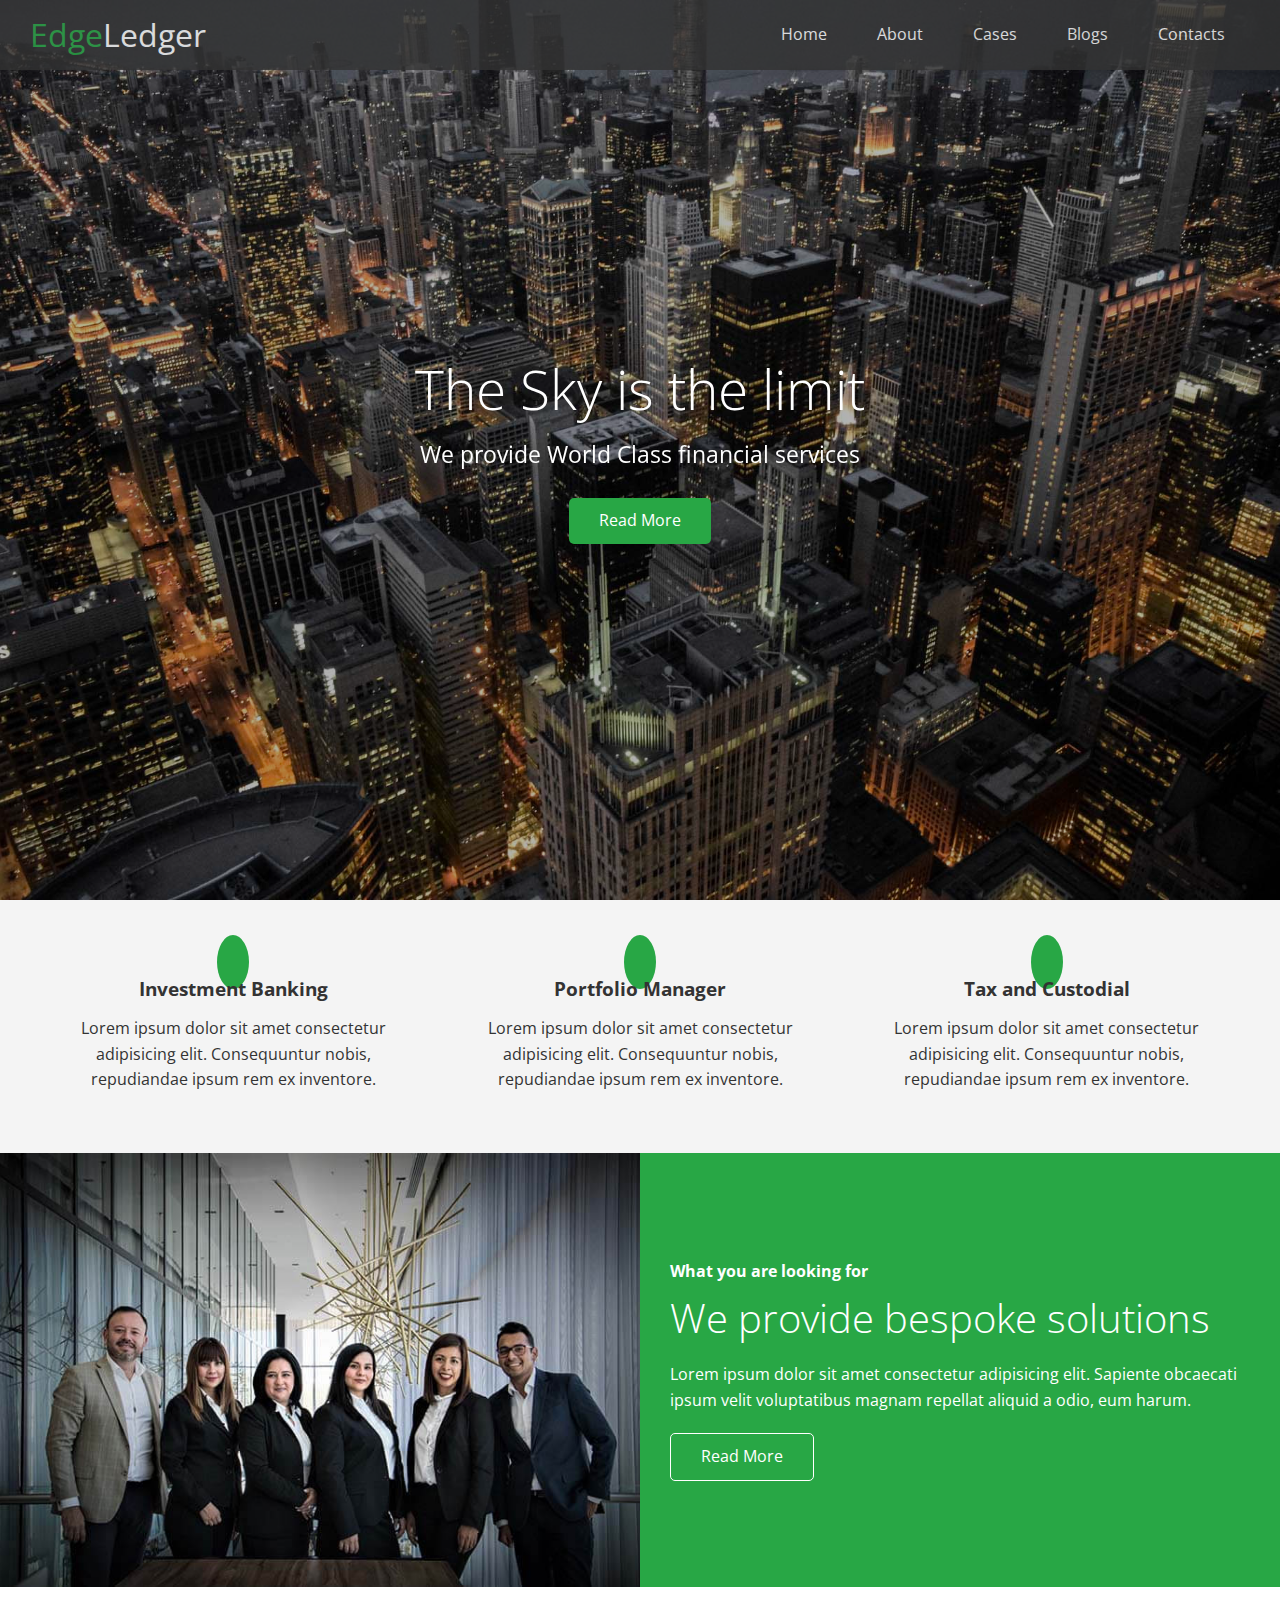
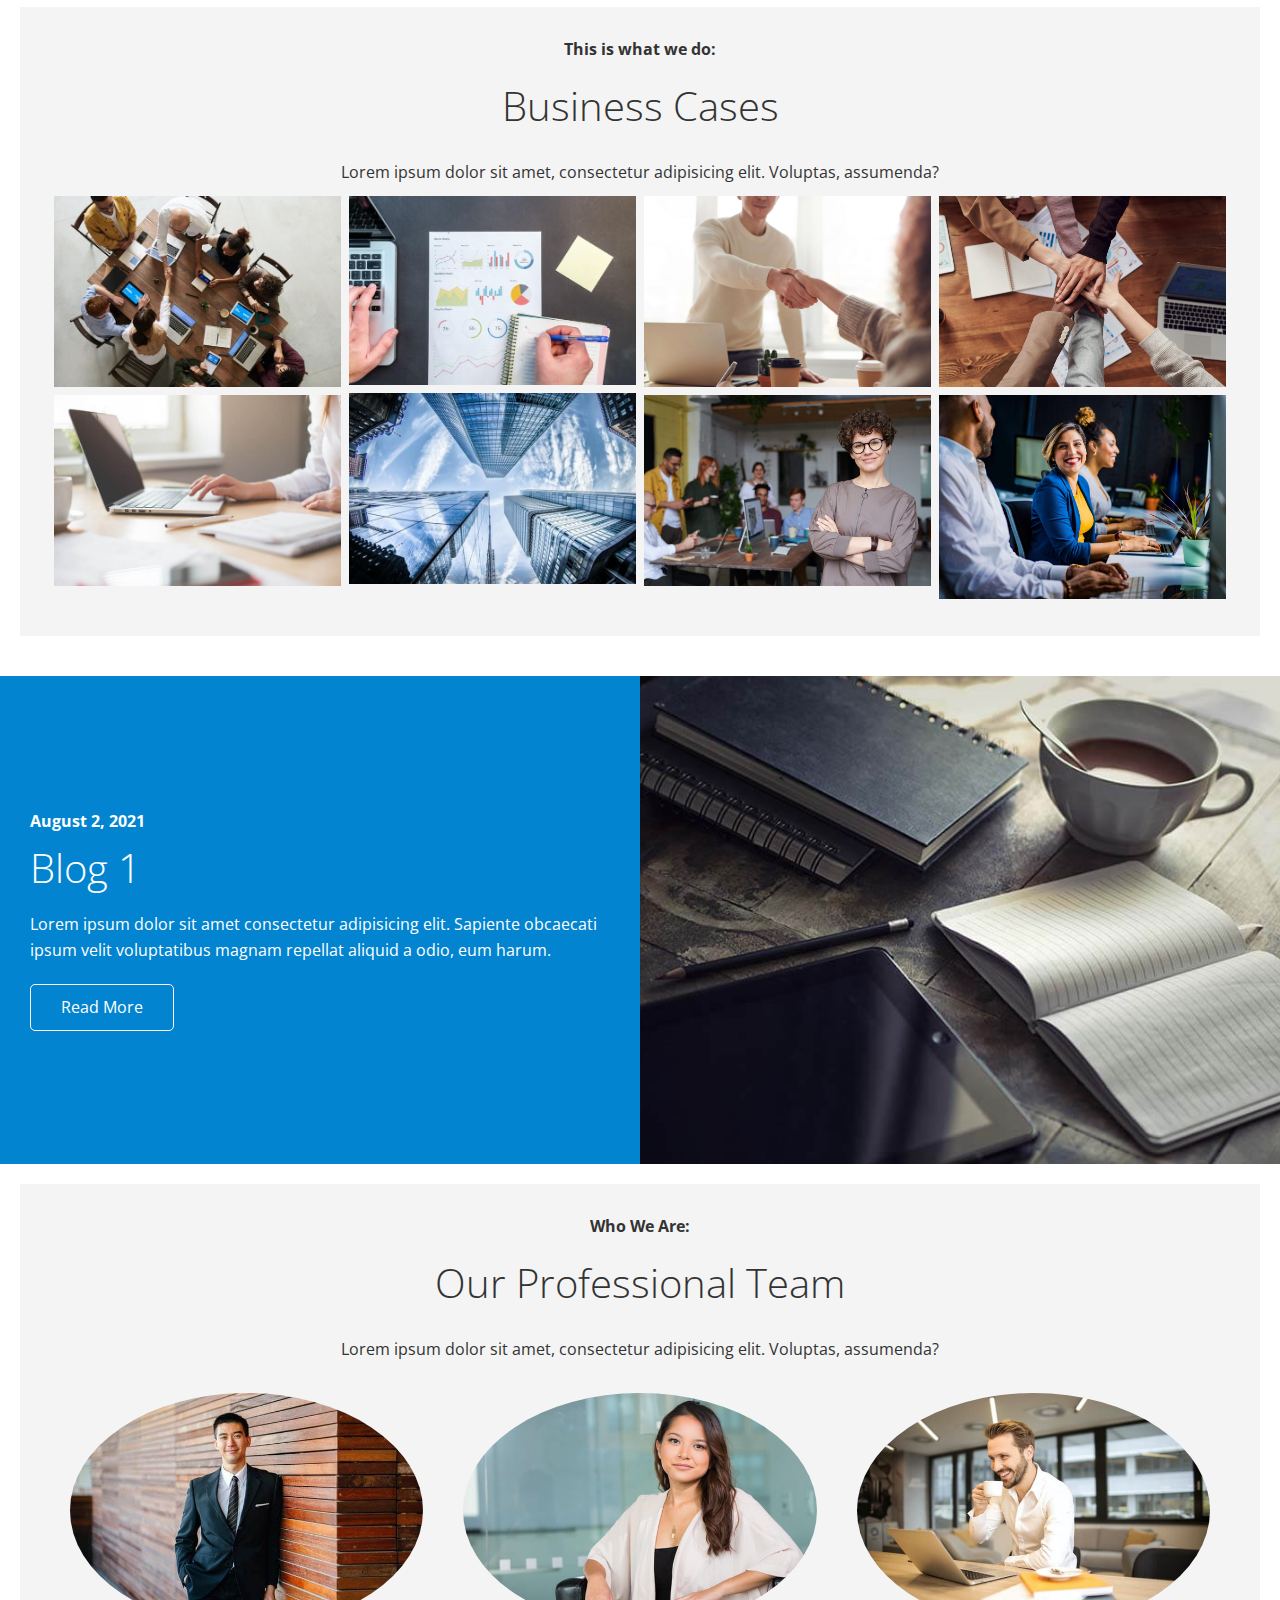
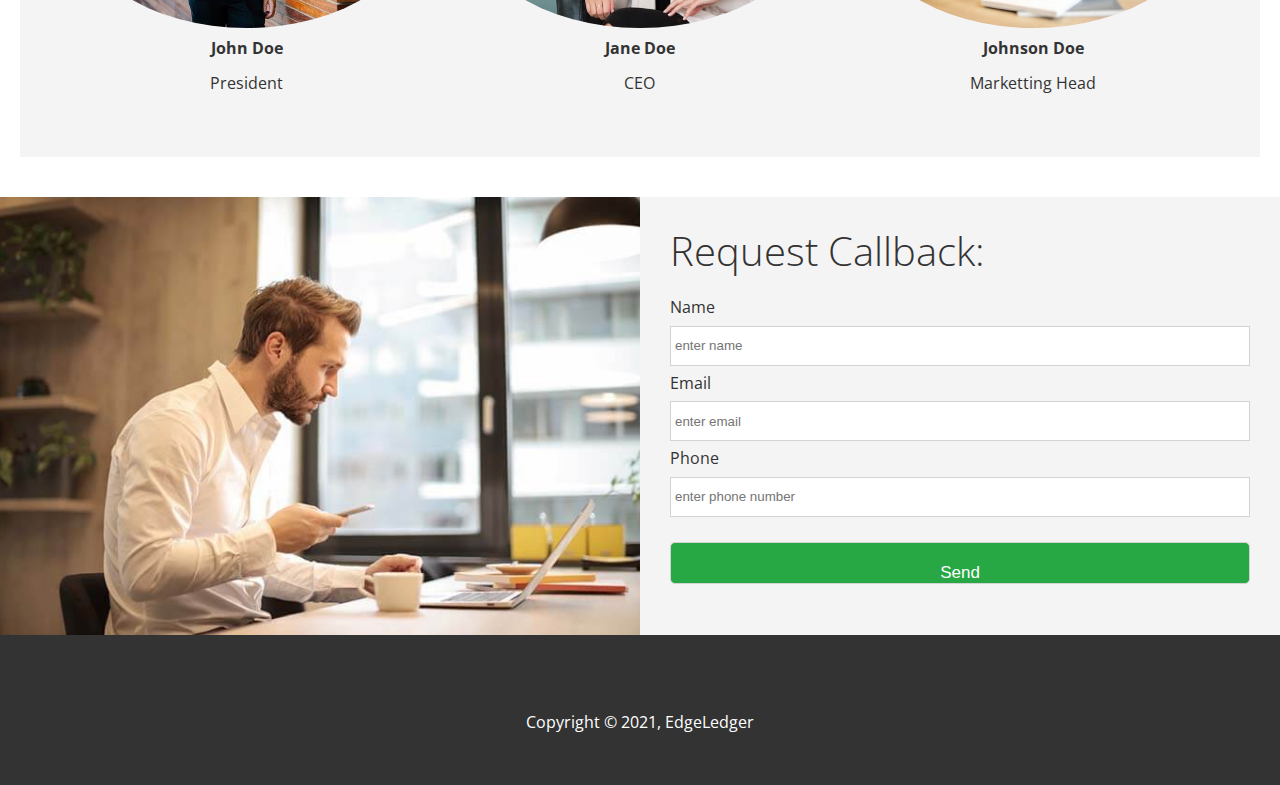
<file: index.html>
<!DOCTYPE html>
<html lang="en">
<head>
    <meta charset="UTF-8">
    <meta http-equiv="X-UA-Compatible" content="IE=edge">
    <meta name="viewport" content="width=device-width, initial-scale=1.0">
    <meta name="description" content="One stop solution to all your business needs!">
    <meta name="keywords" content="business, ledger, stocks, services, blogs">
    <link rel="stylesheet" href="https://cdnjs.cloudflare.com/ajax/libs/font-awesome/5.15.3/css/all.min.css" integrity="sha512-iBBXm8fW90+nuLcSKlbmrPcLa0OT92xO1BIsZ+ywDWZCvqsWgccV3gFoRBv0z+8dLJgyAHIhR35VZc2oM/gI1w==" crossorigin="anonymous" referrerpolicy="no-referrer" />
    <link rel="stylesheet" href="utilities.css">
    <link rel="shortcut icon" type="image/x-icon" href="favicon.ico">
    <link rel="stylesheet" href="style.css">
    <title>Welcome to EdgeLedger</title>
</head>
<body id="home">
    <header class="hero">
        <div id="navbar" class="navbar">
            <h1 class="logo">
                <span class="text-primary"><i class="fas fa-book-open"></i>Edge</span>Ledger
            </h1>
            <nav>
                <ul>
                    <li><a href="#home">Home</a></li>
                    <li><a href="#about">About</a></li>
                    <li><a href="#cases">Cases</a></li>
                    <li><a href="#blog">Blogs</a></li>
                    <li><a href="#contact">Contacts</a></li>
                </ul>
            </nav>
        </div>
        <div class="content">
            <h1>The Sky is the limit</h1>
            <p>We provide World Class financial services</p>
            <a href="#about" class="btn btn-primary"><i class="fas fa-chevron-right"></i> Read More</a>
        </div>
    </header>
    <main>
        <!-- About Icons -->
        <section id="about" class="icons bg-light">
            <div class="flex-items">
                <div>
                    <i class="fas fa-university fa-2x"></i>
                    <div>
                        <h3>Investment Banking</h3>
                        <p>Lorem ipsum dolor sit amet consectetur adipisicing elit. Consequuntur nobis, repudiandae ipsum rem ex inventore.</p>
                    </div>
                </div>
                <div>
                    <i class="fas fa-book-reader fa-2x"></i>
                    <div>
                        <h3>Portfolio Manager</h3>
                        <p>Lorem ipsum dolor sit amet consectetur adipisicing elit. Consequuntur nobis, repudiandae ipsum rem ex inventore.</p>
                    </div>
                </div>
                <div>
                    <i class="fas fa-pencil-alt fa-2x"></i>
                    <div>
                        <h3>Tax and Custodial</h3>
                        <p>Lorem ipsum dolor sit amet consectetur adipisicing elit. Consequuntur nobis, repudiandae ipsum rem ex inventore.</p>
                    </div>
                </div>
            </div>
        </section>
        <!-- About Solutions -->
        <section class="soln flex-column">
            <div class="row">
                <div class="column">
                    <div class="column-1">
                        <img src="edger_img/home/people.jpg" alt="people">
                    </div>
                </div>
                <div class="column">
                    <div class="column-2 bg-primary">
                        <h4>What you are looking for</h4>
                        <h2>We provide bespoke solutions</h2>
                        <p>Lorem ipsum dolor sit amet consectetur adipisicing elit. Sapiente obcaecati ipsum velit voluptatibus magnam repellat aliquid a odio, eum harum.</p>
                        <a href="#" class="btn btn-primary btn-outline">
                            <i class="fas fa-chevron"></i> 
                            Read More
                        </a>
                    </div>
                </div>
            </div>
        </section>

        <!-- Cases -->
        <section id="cases" class="cases flex-grid section-padding">
            <header class="section-header bg-light">
                <h4>This is what we do:</h4>
                <h2>Business Cases</h2>
                <p>Lorem ipsum dolor sit amet, consectetur adipisicing elit. Voluptas, assumenda?</p>
                <div class="row">
                    <div class="column">
                        <img src="edger_img/cases/cases1.jpg" alt="case 1">
                        <img src="edger_img/cases/cases2.jpg" alt="case 2">
                    </div>
                    <div class="column">
                        <img src="edger_img/cases/cases3.jpg" alt="case 3">
                        <img src="edger_img/cases/cases4.jpg" alt="case 4">
                    </div>
                    <div class="column">
                        <img src="edger_img/cases/cases5.jpg" alt="case 5">
                        <img src="edger_img/cases/cases6.jpg" alt="case 6">
                    </div>
                    <div class="column">
                        <img src="edger_img/cases/cases7.jpg" alt="case 7">
                        <img src="edger_img/cases/cases8.jpg" alt="case 8">
                    </div>
                </div>
            </header>
        </section>
        <!-- Blog -->
        <section id="blog" class="blog flex-column flex-reverse">
            <div class="row">
                <div class="column">
                    <div class="column-1">
                        <img src="edger_img/home/blog.jpg" alt="blog">
                    </div>
                </div>
                <div class="column">
                    <div class="column-2 bg-secondary">
                        <h4>August 2, 2021</h4>
                        <h2>Blog 1</h2>
                        <p>Lorem ipsum dolor sit amet consectetur adipisicing elit. Sapiente obcaecati ipsum velit voluptatibus magnam repellat aliquid a odio, eum harum.</p>
                        <a href="blog.html" class="btn btn-secondary btn-outline">
                            <i class="fas fa-chevron"></i> 
                            Read More
                        </a>
                    </div>
                </div>
            </div>
        </section>
        <!-- Teams -->
        <section id="team" class="team section-padding">
            <header class="section-header bg-light">
                <h4>Who We Are:</h4>
                <h2>Our Professional Team</h2>
                <p>Lorem ipsum dolor sit amet, consectetur adipisicing elit. Voluptas, assumenda?</p>
                <div class="flex-items">
                    <div>
                        <img src="edger_img/team/person1.jpg" alt="person 1">
                        <h4>John Doe</h4>
                        <p>President</p>
                    </div>
                    <div>
                        <img src="edger_img/team/person2.jpg" alt="person 2">
                        <h4>Jane Doe</h4>
                        <p> CEO</p>
                    </div>
                    <div>
                        <img src="edger_img/team/person3.jpg" alt="person 3">
                        <h4>Johnson Doe</h4>
                        <p>Marketting Head</p>
                    </div>

                </div>
            </header>
        </section>
        <!-- Contact -->
        <section id="contact" class="contact flex-column">
            <div class="row">
                <div class="column">
                    <div class="column-1">
                        <img src="edger_img/home/contact.jpg" alt="contact">
                    </div>
                </div>
                <div class="column">
                    <div class="column-2 bg-light">
                        <h2>Request Callback:</h2>
                        <form action="" class="callback-form">
                            <div class="form-control">
                                <label for="name">Name</label>
                                <input type="text" id="name" name="name" placeholder="enter name">
                            </div>
                            <div class="form-control">
                                <label for="email">Email</label>
                                <input type="email" id="email" name="email" placeholder="enter email">
                            </div>
                            <div class="form-control">
                                <label for="phone">Phone</label>
                                <input type="number" id="phone" name="phone" placeholder="enter phone number">
                            </div>
                            <input type="submit" value="Send" class="btn btn-primary">
                        </form>
                    </div>
                </div>
            </div>
        </section>
    </main>
    <footer class="footer bg-dark">
        <div class="social">
            <a href="#"><i class="fab fa-facebook fa-2x"></i></a>
            <a href="#"><i class="fab fa-twitter fa-2x"></i></a>
            <a href="#"><i class="fab fa-youtube fa-2x"></i></a>
            <a href="#"><i class="fab fa-linkedin fa-2x"></i></a>
        </div>
        <p>Copyright &copy; 2021, EdgeLedger</p>
    </footer>
</body>
</html>
</file>
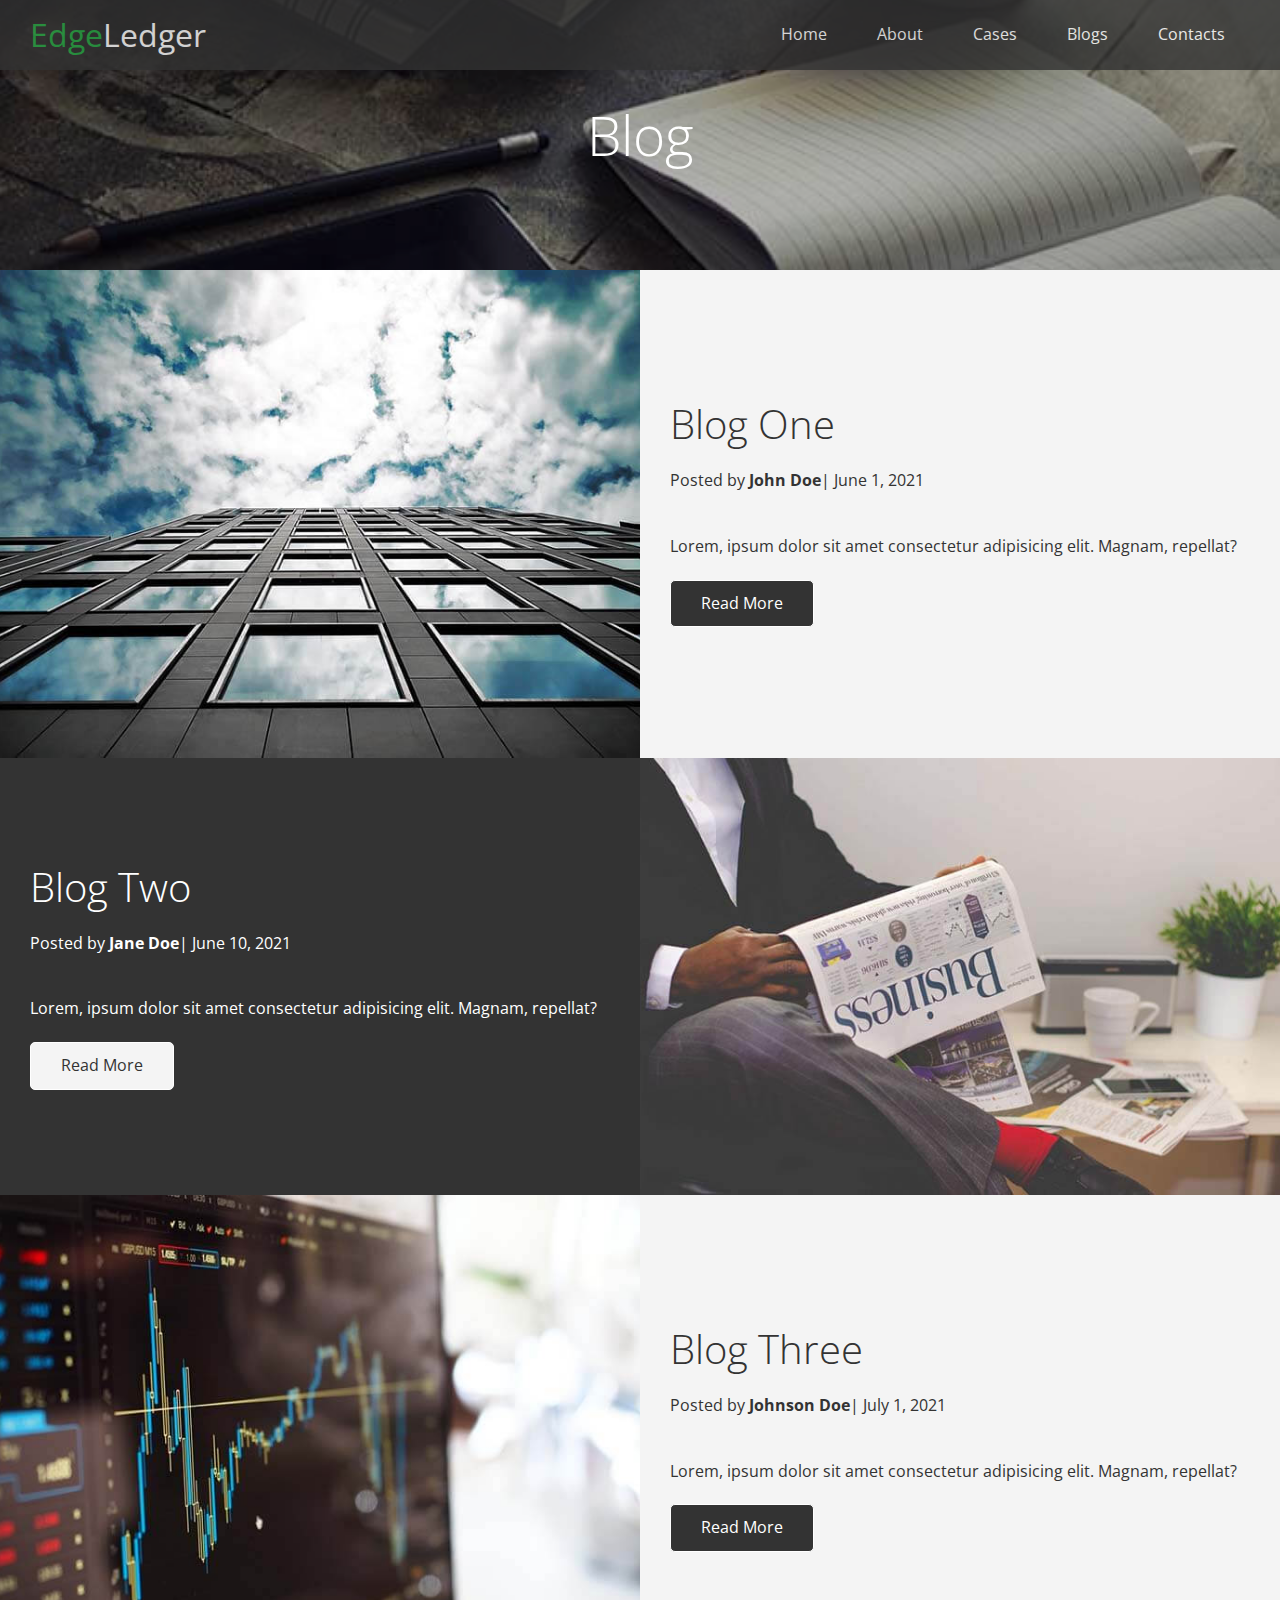
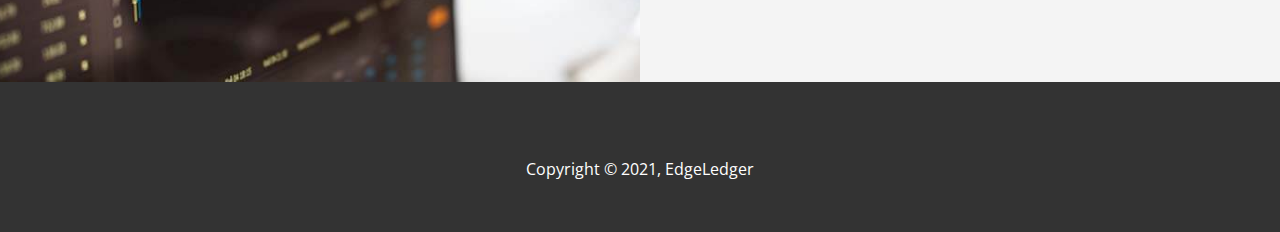
<file: blog.html>
<!DOCTYPE html>
<html lang="en">
<head>
    <meta charset="UTF-8">
    <meta http-equiv="X-UA-Compatible" content="IE=edge">
    <meta name="viewport" content="width=device-width, initial-scale=1.0">
    <link rel="stylesheet" href="https://cdnjs.cloudflare.com/ajax/libs/font-awesome/5.15.3/css/all.min.css" integrity="sha512-iBBXm8fW90+nuLcSKlbmrPcLa0OT92xO1BIsZ+ywDWZCvqsWgccV3gFoRBv0z+8dLJgyAHIhR35VZc2oM/gI1w==" crossorigin="anonymous" referrerpolicy="no-referrer" />
    <link rel="stylesheet" href="utilities.css">
    <link rel="stylesheet" href="style.css">
    <title>Read Our Blogs</title>
</head>
<body id="home">
    <header class="hero blog">
        <div id="navbar" class="navbar">
            <h1 class="logo">
                <span class="text-primary"><i class="fas fa-book-open"></i>Edge</span>Ledger
            </h1>
            <nav>
                <ul>
                    <li><a href="index.html">Home</a></li>
                    <li><a href="index.html#about">About</a></li>
                    <li><a href="index.html#cases">Cases</a></li>
                    <li><a href="index.html#blog">Blogs</a></li>
                    <li><a href="index.html#contact">Contacts</a></li>
                </ul>
            </nav>
        </div>
        <div class="content">
           <h1>Blog</h1>
        </div>
    </header>
    <main>
        <article class="flex-column">
            <div class="row">
                <div class="column">
                    <div class="column-1">
                        <img src="edger_img/blog/blog1.jpg" alt="blog 1">
                    </div>
                </div>
                <div class="column">
                    <div class="column-2 bg-light">
                        <h2>Blog One</h2>
                        <p class="meta">
                            <i class="fas fa-user"></i> Posted by <strong>John Doe</strong>| June 1, 2021
                        </p>
                        <p>Lorem, ipsum dolor sit amet consectetur adipisicing elit. Magnam, repellat?</p>
                        <a href="post.html" class="btn btn-dark btn-outline">
                            <i class="fas fa-chevron"></i> 
                            Read More
                        </a>
                    </div>
                </div>
            </div>
        </article>
        <article class="flex-column flex-reverse">
            <div class="row">
                <div class="column">
                    <div class="column-1">
                        <img src="edger_img/blog/blog2.jpg" alt="blog 2">
                    </div>
                </div>
                <div class="column">
                    <div class="column-2 bg-dark">
                        <h2>Blog Two</h2>
                        <p class="meta">
                            <i class="fas fa-user"></i> Posted by <strong>Jane Doe</strong>| June 10, 2021
                        </p>
                        <p>Lorem, ipsum dolor sit amet consectetur adipisicing elit. Magnam, repellat?</p>
                        <a href="post.html" class="btn btn-light btn-outline">
                            <i class="fas fa-chevron"></i> 
                            Read More
                        </a>
                    </div>
                </div>
            </div>
        </article>
        <article class="flex-column">
            <div class="row">
                <div class="column">
                    <div class="column-1">
                        <img src="edger_img/blog/blog3.jpg" alt="blog 3">
                    </div>
                </div>
                <div class="column">
                    <div class="column-2 bg-light">
                        <h2>Blog Three</h2>
                        <p class="meta">
                            <i class="fas fa-user"></i> Posted by <strong>Johnson Doe</strong>| July 1, 2021
                        </p>
                        <p>Lorem, ipsum dolor sit amet consectetur adipisicing elit. Magnam, repellat?</p>
                        <a href="post.html" class="btn btn-dark btn-outline">
                            <i class="fas fa-chevron"></i> 
                            Read More
                        </a>
                    </div>
                </div>
            </div>
        </article>
    </main>
    <footer class="footer bg-dark">
        <div class="social">
            <a href="#"><i class="fab fa-facebook fa-2x"></i></a>
            <a href="#"><i class="fab fa-twitter fa-2x"></i></a>
            <a href="#"><i class="fab fa-youtube fa-2x"></i></a>
            <a href="#"><i class="fab fa-linkedin fa-2x"></i></a>
        </div>
        <p>Copyright &copy; 2021, EdgeLedger</p>
    </footer>
</body>
</html>
</file>
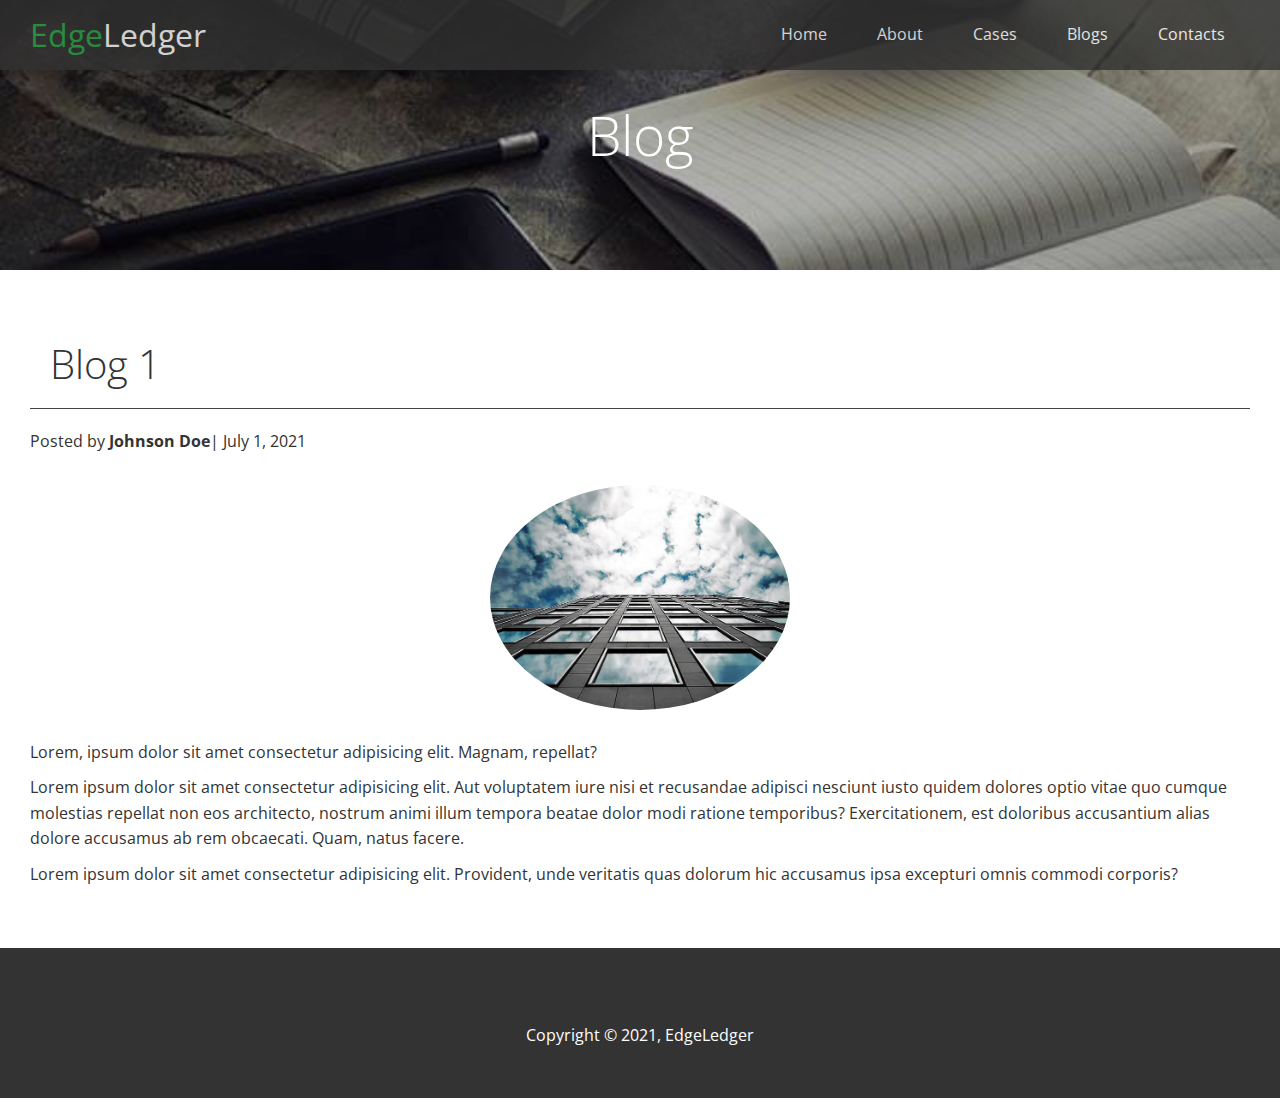
<file: post.html>
<!DOCTYPE html>
<html lang="en">
<head>
    <meta charset="UTF-8">
    <meta http-equiv="X-UA-Compatible" content="IE=edge">
    <meta name="viewport" content="width=device-width, initial-scale=1.0">
    <link rel="stylesheet" href="https://cdnjs.cloudflare.com/ajax/libs/font-awesome/5.15.3/css/all.min.css" integrity="sha512-iBBXm8fW90+nuLcSKlbmrPcLa0OT92xO1BIsZ+ywDWZCvqsWgccV3gFoRBv0z+8dLJgyAHIhR35VZc2oM/gI1w==" crossorigin="anonymous" referrerpolicy="no-referrer" />
    <link rel="stylesheet" href="utilities.css">
    <link rel="stylesheet" href="style.css">
    <title>Posts</title>
</head>
<body id="home">
    <header class="hero blog">
        <div id="navbar" class="navbar">
            <h1 class="logo">
                <span class="text-primary"><i class="fas fa-book-open"></i>Edge</span>Ledger
            </h1>
            <nav>
                <ul>
                    <li><a href="index.html">Home</a></li>
                    <li><a href="index.html#about">About</a></li>
                    <li><a href="index.html#cases">Cases</a></li>
                    <li><a href="index.html#blog">Blogs</a></li>
                    <li><a href="index.html#contact">Contacts</a></li>
                </ul>
            </nav>
        </div>
        <div class="content">
           <h1>Blog</h1>
        </div>
    </header>
    <main>
        <section class="post">
            <h2>Blog 1</h2>
            <p class="meta">
                <i class="fas fa-user"></i> Posted by <strong>Johnson Doe</strong>| July 1, 2021
            </p>
            <img src="edger_img/blog/blog1.jpg" alt="blog 1">
            <p>Lorem, ipsum dolor sit amet consectetur adipisicing elit. Magnam, repellat?</p>
            <p>Lorem ipsum dolor sit amet consectetur adipisicing elit. Aut voluptatem iure nisi et recusandae adipisci nesciunt iusto quidem dolores optio vitae quo cumque molestias repellat non eos architecto, nostrum animi illum tempora beatae dolor modi ratione temporibus? Exercitationem, est doloribus accusantium alias dolore accusamus ab rem obcaecati. Quam, natus facere.</p>
            <p>Lorem ipsum dolor sit amet consectetur adipisicing elit. Provident, unde veritatis quas dolorum hic accusamus ipsa excepturi omnis commodi corporis?</p>
        </section>
    </main>
    <footer class="footer bg-dark">
        <div class="social">
            <a href="#"><i class="fab fa-facebook fa-2x"></i></a>
            <a href="#"><i class="fab fa-twitter fa-2x"></i></a>
            <a href="#"><i class="fab fa-youtube fa-2x"></i></a>
            <a href="#"><i class="fab fa-linkedin fa-2x"></i></a>
        </div>
        <p>Copyright &copy; 2021, EdgeLedger</p>
    </footer>
</body>
</html>
</file>
<file: utilities.css>
/* Text colors */
.text-primary{
    color: #28a745;
}
.text-secondary{
    color: #0284d0;
}
/* Button & Background*/
.btn{
    cursor: pointer;
    display: inline-block;
    padding: 10px 30px;
    border: none;
    border-radius: 5px;
}
.btn:hover{
    opacity: 0.9;
}
.btn-primary, .bg-primary{
    background: #28a745;
    color: #fff;
}
.btn-secondary, .bg-secondary{
    background: #0284d0;
    color: #fff;
}
.btn-dark, .bg-dark{
    background: #333;
    color: #fff;
}
.btn-light, .bg-light{
    background: #f4f4f4;
    color: #333;
}
.btn-outline{
    /* background: transparent */
    border: 1px #fff solid;
}
/* Flex Items */
.flex-items{
    display: flex;
    text-align: center;
    align-items: center;
    justify-content: center;
    height: 100%;
}
.flex-items > div{
    padding: 20px;
}
/* Flex Columns */
.flex-column.flex-reverse .row{
    flex-direction: row-reverse;
}
.flex-column .row{
    display: flex;
    flex-direction: row;
    flex-wrap: wrap;
    width: 100%;
}
.flex-column .column{
    display: flex;
    flex-direction: column;
    flex-basis: 100%;
    flex: 1;
}
.flex-column .column .column-1,
.flex-column .column .column-2{
    height: 100%;
}
.flex-column img{
    width: 100%;
    height: 100%;
    object-fit: cover;
}
.flex-column .column .column-2{
    display: flex;
    flex-direction: column;
    align-items: flex-start;
    justify-content: center;
    padding: 30px;
}
.flex-column h2{
    font-size: 40px;
    font-weight: 100;
}
.flex-column h4{
    margin-bottom: 10px;
}
.flex-column p{
    margin: 20px 0;
}
/* Section Header */
.section-header{
    padding: 30px;
    display: flex;
    flex-direction: column;
    align-items: center;
    justify-content: center;
    text-align: center;
}
.section-header h2{
    font-size: 40px;
    margin: 20px 0;
}
.section-padding{
    padding:20px 20px 40px;
}
/* Flex Grid */
.flex-grid .row{
    display: flex;
    flex-wrap: wrap;
}
.flex-grid .column{
    flex: 25%;
    max-width: 25%;
    padding: 0 4px;
}
</file>
<file: style.css>
@import url('https://fonts.googleapis.com/css2?family=Open+Sans:wght@300;400&display=swap');
*{
    box-sizing: border-box;
    margin: 0;
    padding: 0;
}
body{
    font-family: "Open Sans", sans-serif;
    background: white;
    color: #333;
    line-height: 1.6em;
}
ul li{
    list-style: none;
}
a{
    text-decoration: none;
    color: #333;
}
h1,h2{
    font-weight: 300;
    line-height: 1.2;
}
p{
    margin: 10px 0;
}
img{
    width: 100%;
}
/* Nav Bar */
.navbar{
    display: flex;
    align-items: center;
    justify-content: space-between;
    background: #333;
    color: white;
    opacity: 0.8;
    width: 100%;
    height: 70px;
    position: fixed;
    top: 0px;
    padding: 0px 30px;
}
.navbar a{
    color: white;
    padding: 10px 20px;
    margin: 0px 5px;
}
.navbar a:hover{
    border-bottom: 2px #28a745 solid;
}
.navbar ul{
    display: flex;
}
.navbar .logo{
    font-weight: 400;
}
/* Header */
.hero{
    background: url("edger_img/home/showcase.jpg") no-repeat center center/cover;
    height: 100vh;
    position: relative;
    color: white;
}
.hero.blog{
    background: url("edger_img/home/blog.jpg") no-repeat center center/cover;
    height: 30vh;
}
.hero .content{
    display: flex;
    flex-direction: column;
    align-items: center;
    justify-content: center;
    text-align: center;
    height: 100%;
    padding: 0px 20px;
}
.hero .content h1{
    font-size: 55px;
}
.hero .content p{
    font-size: 23px;
    max-width: 600px;
    margin: 20px 0 30px;
} 
.hero::before{
    content: "";
    position: absolute;
    top: 0;
    left: 0;
    width: 100%;
    height: 100%;
    background: rgba(0,0,0,0.6);
    opacity: 0.5;
}   
.hero *{
    z-index: 10;
}
.icons{
    padding: 30px;
}
.icons h3{
    font-weight: bold;
    margin-bottom: 15px;
}
.icons i{
    background: #28a745;
    color: white;
    padding: 1rem;
    border-radius: 50%;
    margin-bottom: 15px;
}
.cases img:hover{
    opacity: 0.8;
}
.team img{
    border: none;
    border-radius: 50%;
}
/* Callback Form  */
.callback-form{
    width: 100%;
    padding: 20px 0;
}
.callback-form label{
    display: block;
    margin-bottom: 5px;
}
.callback-form .form-control{
    margin-bottom: 5px;
}
.callback-form input{
    width: 100%;
    padding: 4px;
    height: 40px;
    border: lightgrey 1px solid;
}
.callback-form input:focus{
    outline-color: #28a745;
}
.callback-form .btn{
    padding: 20px 0;
    margin-top: 20px;
    font-size: 17px;
    text-align:center;
}
/* Post */
.post{
    padding: 50px 30px;
}
.post h2{
    font-size: 40px;
    margin-bottom: 20px;
    padding: 20px;
    border-bottom: #444 solid 1px;
}
.post .meta{
    margin-bottom: 30px;
}
.post img{
    width: 300px;
    border-radius:50%;
    display: block;
    margin: 0 auto 30px;
}
/* Footer */
.footer{
    display: flex;
    flex-direction: column;
    align-items: center;
    justify-content: center;
    text-align: center;
    height: 150px;
    color: white;
}
.footer a{
    color: white;
}
.footer a:hover{
    color: #28a745;
}
.footer .social>*{
    margin-right: 30px;
}
/* Mobile */
@media(max-width: 768px) {
    .navbar{
        flex-direction: column;
        height: 120px;
        padding: 20px;
    }
    .navbar a{
        padding: 10px 10px;
        margin: 3px;
    }
    .flex-items{
        flex-direction: column;
    }
    .flex-column .column,
    .flex-grid .column{
        flex: 100%;
        max-width: 100%;
    }
    .team img{
        width: 70%;
    }
}
</file>
